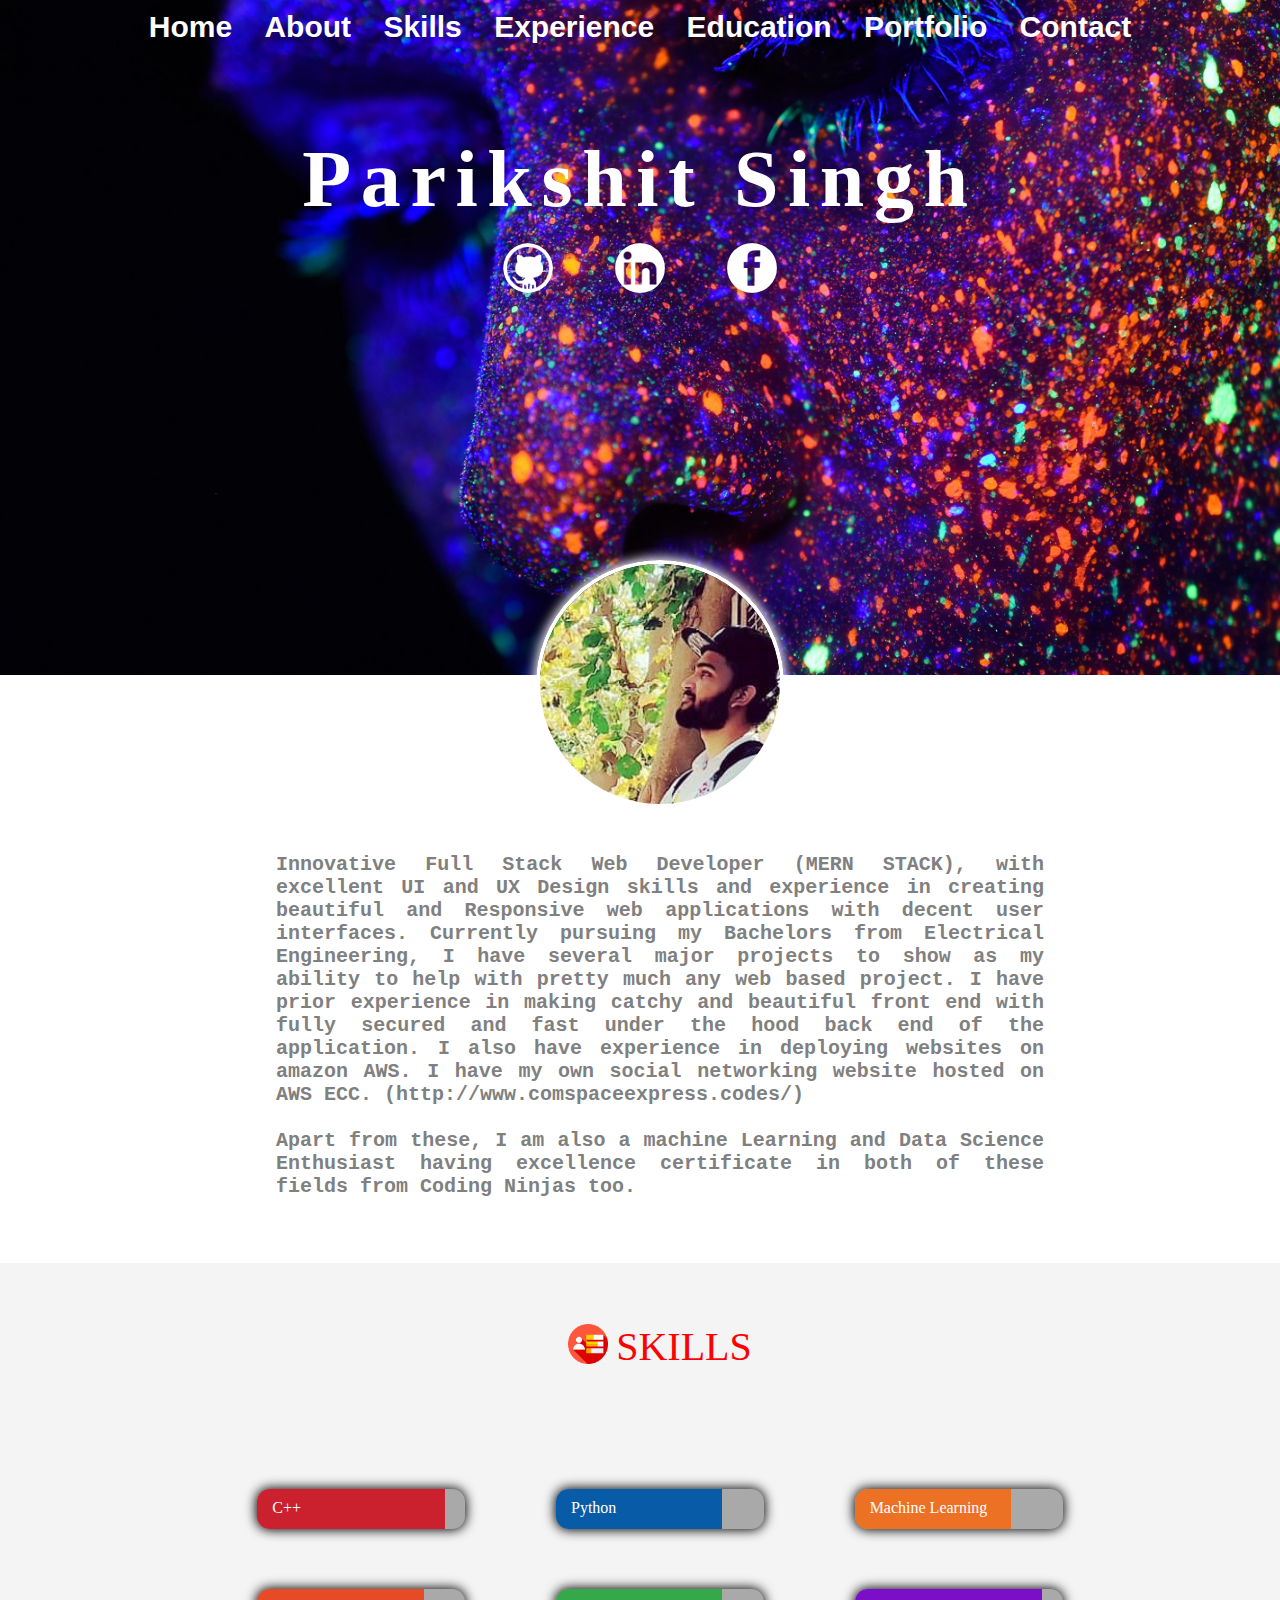
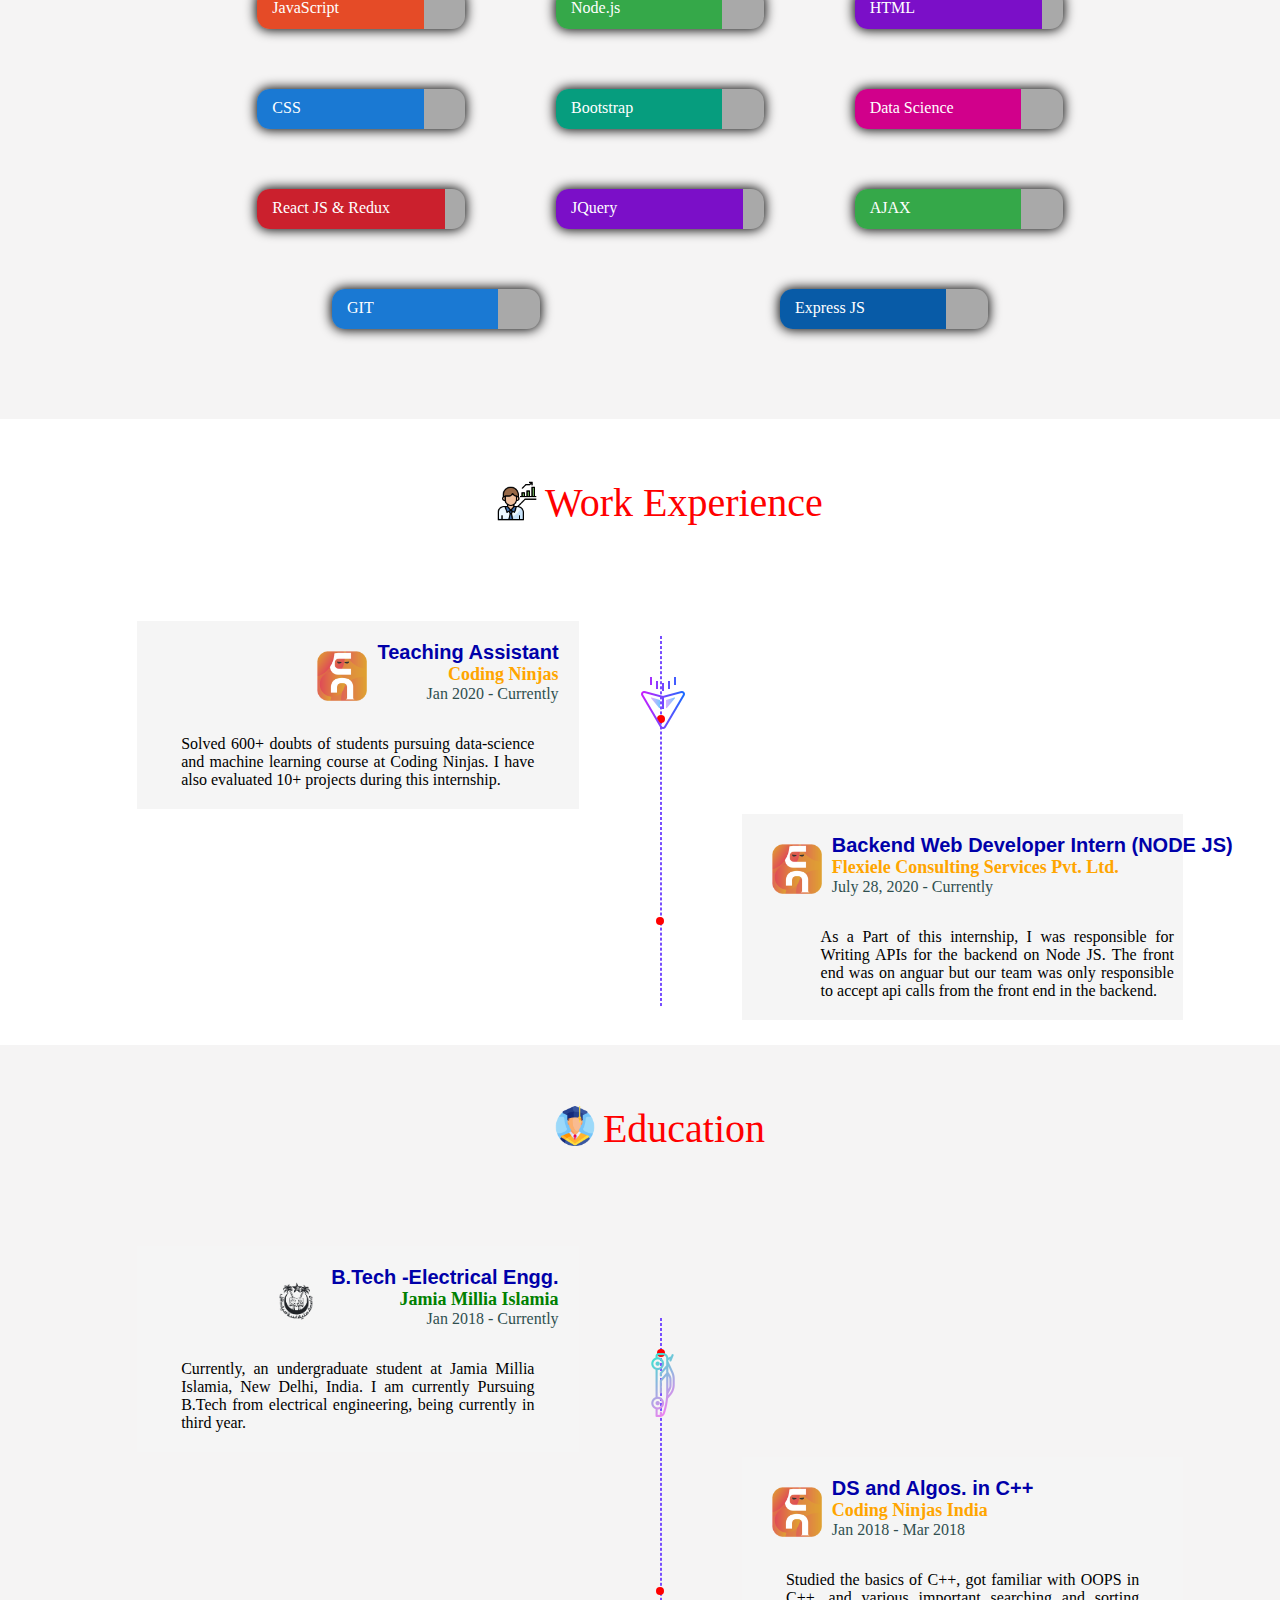
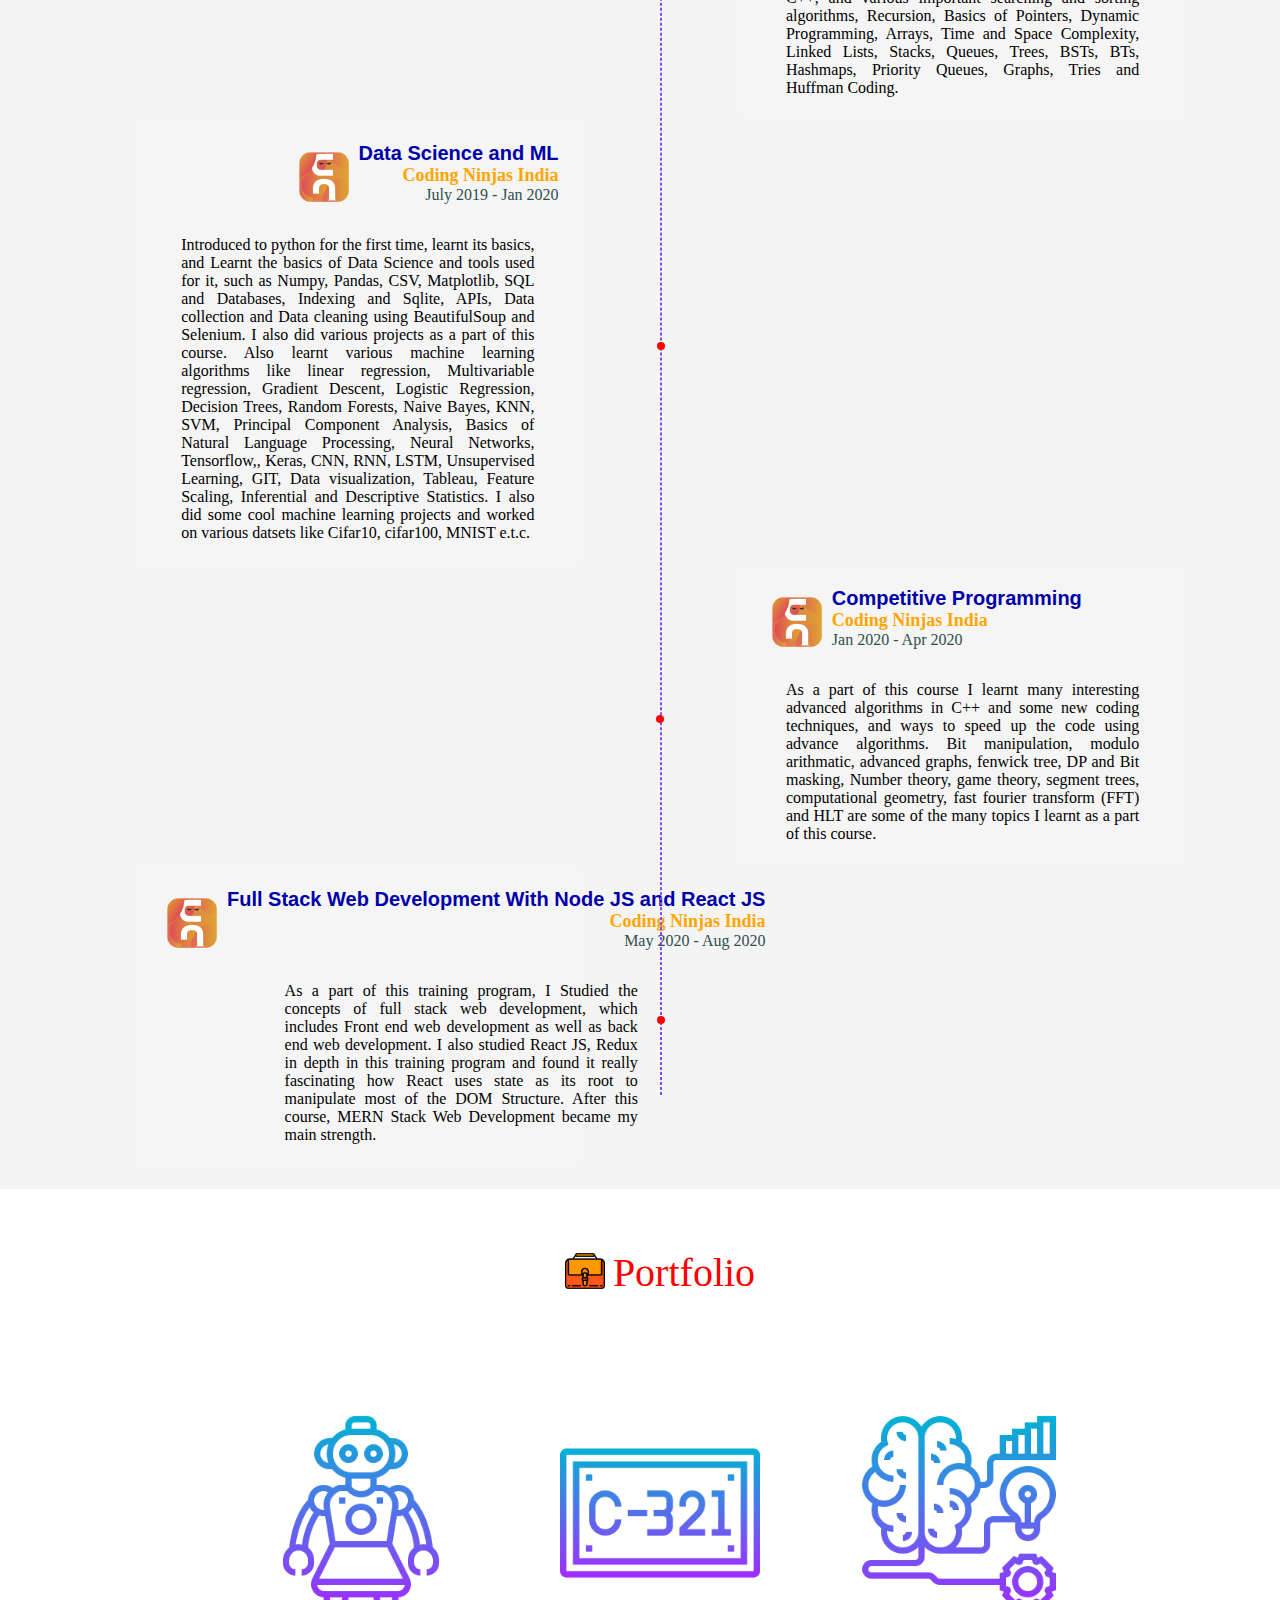
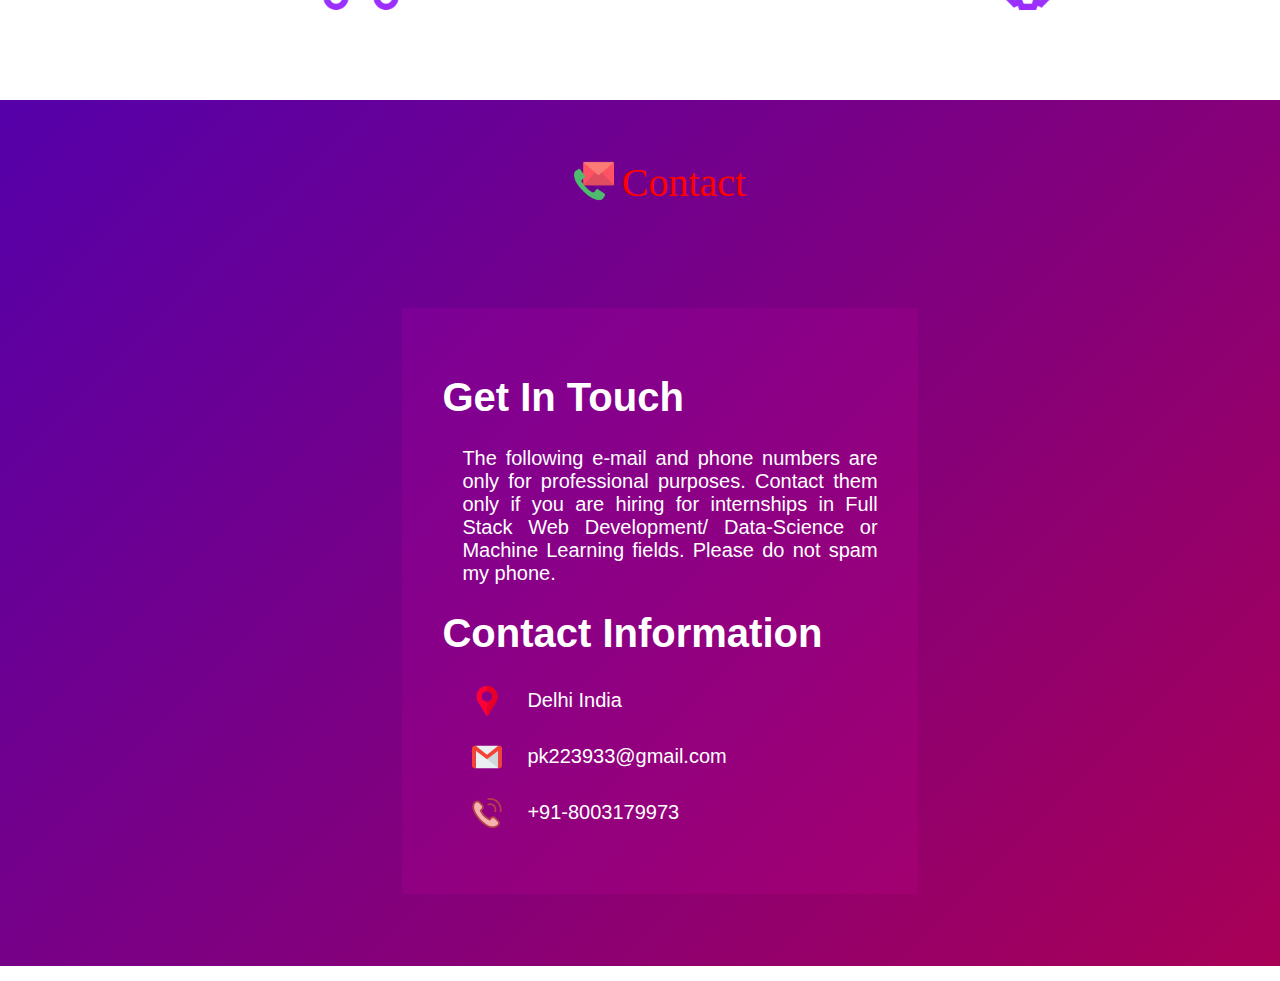
<file: index.html>
<!DOCTYPE html>
<html>

<head>
    <title>Parikshit Singh</title>
    <link rel="stylesheet" type="text/css" href="StyleSheet.css">
    <link rel="apple-touch-icon" sizes="180x180" href="media/apple-touch-icon.png">
    <link rel="icon" type="image/png" sizes="32x32" href="media/favicon-32x32.png">
    <link rel="icon" type="image/png" sizes="16x16" href="media/favicon-16x16.png">
    <link rel="manifest" href="media/site.webmanifest">
    <meta name="viewport" content="width=device-width, initial-scale=1, minimum-scale=1">
</head>

<body>
    <header id="body-header">
        <nav>
            <ul class="horizontal-list text-center">
                <li>
                    <a href="#">Home</a>
                </li>
                <li>
                    <a href="#about">About</a>
                </li>
                <li>
                    <a href="#skills">Skills</a>
                </li>
                <li>
                    <a href="#experience">Experience</a>
                </li>
                <li>
                    <a href="#education">Education</a>
                </li>
                <li>
                    <a href="#portfolio">Portfolio</a>
                </li>
                <li>
                    <a href="#contact">Contact</a>
                </li>
            </ul>
        </nav>

        <div id="name-social-container">
            <!-- div for name -->
            <div class="text-center">
                <h1 id="my-name">
                    Parikshit Singh
                </h1>
            </div>
            <!-- div for social icons -->
            <div>
                <ul class="horizontal-list text-center social-icons">
                    <li>
                        <a href="https://github.com/parikshit223933">
                            <img src="media/github.png">
                        </a>
                    </li>
                    <li>
                        <a href="https://www.linkedin.com/in/parikshit-singh-1b628b18a/">
                            <img src="media/linkedin.png">
                        </a>
                    </li>
                    <li>
                        <a href="https://www.facebook.com/parikshit.singh.31521">
                            <img src="media/facebook.png">
                        </a>
                    </li>
                </ul>
            </div>
        </div>
    </header>
    <main>
        <section id="about">
            <div id="my-image">
                <img src="media/profile_picture.jpg">
            </div>
            <p class="text-center about-text">
                Innovative Full Stack Web Developer (MERN STACK), with excellent UI and UX Design
                skills and experience in creating beautiful and Responsive web applications with decent user interfaces.
                Currently
                pursuing my Bachelors from Electrical Engineering, I have several major projects to show as
                my ability to help with pretty much any web based project. I have prior experience in making
                catchy and beautiful front end with fully secured and fast under the hood back end of the
                application. I also have experience in deploying websites on amazon AWS. I have my own
                social networking website hosted on AWS ECC. (http://www.comspaceexpress.codes/)
                <br /><br />
                Apart from
                these, I am also a machine Learning and Data Science Enthusiast having excellence certificate in both of
                these fields from Coding Ninjas too.
            </p>
        </section>
        <section id="skills" class="top-and-bottom-margin">
            <h1 class="section-heading mb75px">
                <span>
                    <img src="media/skills.png">
                </span>
                <span id="skill-heading">
                    SKILLS
                </span>
            </h1>
            <div class="skills-display">
                <!-- flexible container -->
                <div class="skill-progress">
                    <div class="ninety-percent color1" data-skill-percent="90">
                        <div class="skill-name">
                            <span>
                                C++
                            </span>
                        </div>
                    </div>
                </div>
                <div class="skill-progress">
                    <div class="eighty-percent color2" data-skill-percent="80">
                        <div class="skill-name">
                            <span>
                                Python
                            </span>
                        </div>
                    </div>
                </div>
                <div class="skill-progress">
                    <div class="seventy-five-percent color3" data-skill-percent="70">
                        <div class="skill-name">
                            <span>
                                Machine Learning
                            </span>
                        </div>
                    </div>
                </div>
                <div class="skill-progress">
                    <div class="eighty-percent color4" data-skill-percent="80">
                        <div class="skill-name">
                            <span>
                                JavaScript
                            </span>
                        </div>
                    </div>
                </div>
                <div class="skill-progress">
                    <div class="eighty-percent color5" data-skill-percent="80">
                        <div class="skill-name">
                            <span>
                                Node.js
                            </span>
                        </div>
                    </div>
                </div>
                <div class="skill-progress">
                    <div class="ninety-percent color6" data-skill-percent="90">
                        <div class="skill-name">
                            <span>
                                HTML
                            </span>
                        </div>
                    </div>
                </div>
                <div class="skill-progress">
                    <div class="eighty-percent color7" data-skill-percent="80">
                        <div class="skill-name">
                            <span>
                                CSS
                            </span>
                        </div>
                    </div>
                </div>
                <div class="skill-progress">
                    <div class="eighty-percent color8" data-skill-percent="80">
                        <div class="skill-name">
                            <span>
                                Bootstrap
                            </span>
                        </div>
                    </div>
                </div>
                <div class="skill-progress">
                    <div class="eighty-percent color9" data-skill-percent="80">
                        <div class="skill-name">
                            <span>
                                Data Science
                            </span>
                        </div>
                    </div>
                </div>
                <div class="skill-progress">
                    <div class="ninety-percent color1" data-skill-percent="90">
                        <div class="skill-name">
                            <span>
                                React JS & Redux
                            </span>
                        </div>
                    </div>
                </div>
                <div class="skill-progress">
                    <div class="ninety-percent color6" data-skill-percent="90">
                        <div class="skill-name">
                            <span>
                                JQuery
                            </span>
                        </div>
                    </div>
                </div>
                <div class="skill-progress">
                    <div class="eighty-percent color5" data-skill-percent="80">
                        <div class="skill-name">
                            <span>
                                AJAX
                            </span>
                        </div>
                    </div>
                </div>
                <div class="skill-progress">
                    <div class="eighty-percent color7" data-skill-percent="80">
                        <div class="skill-name">
                            <span>
                                GIT
                            </span>
                        </div>
                    </div>
                </div>
                <div class="skill-progress">
                    <div class="eighty-percent color2" data-skill-percent="80">
                        <div class="skill-name">
                            <span>
                                Express JS
                            </span>
                        </div>
                    </div>
                </div>
            </div>
        </section>

        <!-- experience -->
        <section id="experience" class="top-and-bottom-margin">
            <h1 class="section-heading mb75px">
                <span>
                    <img src="media/experience.png">
                </span>
                <span id="skill-heading">
                    Work Experience
                </span>
            </h1>
            <div class="timeline">
                <div class="timeline-box">
                    <div class="timeline-box-headings">
                        <span>
                            <img src="media/coding_ninjas.png">
                        </span>
                        <span>
                            <div class="timeline-box-title">
                                Teaching Assistant
                            </div>
                            <div class="timeline-box-company-name">
                                Coding Ninjas
                            </div>
                            <div class="timeline-box-duration">
                                Jan 2020 - Currently
                            </div>
                        </span>
                    </div>
                    <div class="timeline-box-description">
                        Solved 600+ doubts of students pursuing data-science and machine learning course at Coding
                        Ninjas. I have also evaluated 10+ projects during this internship.
                    </div>
                </div>
                <div class="timeline-box">
                    <div class="timeline-box-headings">
                        <span>
                            <img src="media/coding_ninjas.png">
                        </span>
                        <span>
                            <div class="timeline-box-title">
                                Backend Web Developer Intern (NODE JS)
                            </div>
                            <div class="timeline-box-company-name">
                                Flexiele Consulting Services Pvt. Ltd.
                            </div>
                            <div class="timeline-box-duration">
                                July 28, 2020 - Currently
                            </div>
                        </span>
                    </div>
                    <div class="timeline-box-description">
                        As a Part of this internship, I was responsible for Writing APIs for the backend on Node JS. The
                        front end was on anguar but our team was only responsible to accept api calls from the front end
                        in the backend.
                    </div>
                </div>
                <!-- <div class="timeline-box">
                    <div class="timeline-box-headings">
                        <span>
                            <img src="media/coding_ninjas.png">
                        </span>
                        <span>
                            <div class="timeline-box-title">
                                Teaching Assistant
                            </div>
                            <div class="timeline-box-company-name">
                                Coding Ninjas
                            </div>
                            <div class="timeline-box-duration">
                                Jan 2020 - Currently
                            </div>
                        </span>
                    </div>
                    <div class="timeline-box-description">
                        Solved 600+ doubts of students pursuing data-science and machine learning course at Coding
                        Ninjas. I have also evaluated 10+ projects during this internship.
                    </div>
                </div>
                <div class="timeline-box">
                    <div class="timeline-box-headings">
                        <span>
                            <img src="media/coding_ninjas.png">
                        </span>
                        <span>
                            <div class="timeline-box-title">
                                Teaching Assistant
                            </div>
                            <div class="timeline-box-company-name">
                                Coding Ninjas
                            </div>
                            <div class="timeline-box-duration">
                                Jan 2020 - Currently
                            </div>
                        </span>
                    </div>
                    <div class="timeline-box-description">
                        Solved 600+ doubts of students pursuing data-science and machine learning course at Coding
                        Ninjas. I have also evaluated 10+ projects during this internship.
                    </div>
                </div> -->
                <div class="timeline-divider">
                    <div class="timeline-traveller">
                        <img src="media/plane.png">
                    </div>
                </div>
            </div>
        </section>
        <!-- education -->


        <section id="education" class="top-and-bottom-margin">
            <h1 class="section-heading mb75px">
                <span>
                    <img src="media/education.png">
                </span>
                <span id="skill-heading">
                    Education
                </span>
            </h1>
            <div class="timeline">
                <div class="timeline-box">
                    <div class="timeline-box-headings">
                        <span>
                            <img src="media/jamia_logo.png">
                        </span>
                        <span>
                            <div class="timeline-box-title">
                                B.Tech -Electrical Engg.
                            </div>
                            <div class="timeline-box-company-name" style="color:green">
                                Jamia Millia Islamia
                            </div>
                            <div class="timeline-box-duration">
                                Jan 2018 - Currently
                            </div>
                        </span>
                    </div>
                    <div class="timeline-box-description">
                        Currently, an undergraduate student at Jamia Millia Islamia, New Delhi, India. I am currently
                        Pursuing B.Tech from electrical engineering, being currently in third year.
                    </div>
                </div>
                <div class="timeline-box">
                    <div class="timeline-box-headings">
                        <span>
                            <img src="media/coding_ninjas.png">
                        </span>
                        <span>
                            <div class="timeline-box-title">
                                DS and Algos. in C++
                            </div>
                            <div class="timeline-box-company-name">
                                Coding Ninjas India
                            </div>
                            <div class="timeline-box-duration">
                                Jan 2018 - Mar 2018
                            </div>
                        </span>
                    </div>
                    <div class="timeline-box-description">
                        Studied the basics of C++, got familiar with OOPS in C++, and various important searching and
                        sorting algorithms, Recursion, Basics of Pointers, Dynamic Programming, Arrays, Time and Space
                        Complexity, Linked Lists, Stacks, Queues, Trees, BSTs, BTs, Hashmaps,
                        Priority Queues, Graphs, Tries and Huffman Coding.
                    </div>
                </div>
                <div class="timeline-box">
                    <div class="timeline-box-headings">
                        <span>
                            <img src="media/coding_ninjas.png">
                        </span>
                        <span>
                            <div class="timeline-box-title">
                                Data Science and ML
                            </div>
                            <div class="timeline-box-company-name">
                                Coding Ninjas India
                            </div>
                            <div class="timeline-box-duration">
                                July 2019 - Jan 2020
                            </div>
                        </span>
                    </div>
                    <div class="timeline-box-description">
                        Introduced to python for the first time, learnt its basics, and Learnt the basics of Data
                        Science and tools used for it, such as Numpy, Pandas, CSV, Matplotlib, SQL and Databases,
                        Indexing and Sqlite, APIs, Data collection and Data cleaning using BeautifulSoup
                        and Selenium. I also did various projects as a part of this course. Also learnt various machine
                        learning algorithms like linear regression, Multivariable regression, Gradient Descent, Logistic
                        Regression, Decision Trees, Random
                        Forests, Naive Bayes, KNN, SVM, Principal Component Analysis, Basics of Natural Language
                        Processing, Neural Networks, Tensorflow,, Keras, CNN, RNN, LSTM, Unsupervised Learning, GIT,
                        Data visualization, Tableau, Feature Scaling,
                        Inferential and Descriptive Statistics. I also did some cool machine learning projects and
                        worked on various datsets like Cifar10, cifar100, MNIST e.t.c.
                    </div>
                </div>

                <div class="timeline-box">
                    <div class="timeline-box-headings">
                        <span>
                            <img src="media/coding_ninjas.png">
                        </span>
                        <span>
                            <div class="timeline-box-title">
                                Competitive Programming
                            </div>
                            <div class="timeline-box-company-name">
                                Coding Ninjas India
                            </div>
                            <div class="timeline-box-duration">
                                Jan 2020 - Apr 2020
                            </div>
                        </span>
                    </div>
                    <div class="timeline-box-description">
                        As a part of this course I learnt many interesting advanced algorithms in C++ and some new
                        coding techniques, and ways to speed up the code using advance algorithms. Bit manipulation,
                        modulo arithmatic, advanced graphs, fenwick tree, DP and Bit masking,
                        Number theory, game theory, segment trees, computational geometry, fast fourier transform (FFT)
                        and HLT are some of the many topics I learnt as a part of this course.
                    </div>
                </div>
                <div class="timeline-box">
                    <div class="timeline-box-headings">
                        <span>
                            <img src="media/coding_ninjas.png">
                        </span>
                        <span>
                            <div class="timeline-box-title">
                                Full Stack Web Development With Node JS and React JS
                            </div>
                            <div class="timeline-box-company-name">
                                Coding Ninjas India
                            </div>
                            <div class="timeline-box-duration">
                                May 2020 - Aug 2020
                            </div>
                        </span>
                    </div>
                    <div class="timeline-box-description">
                        As a part of this training program, I Studied the concepts of full stack web development, which
                        includes Front end web development as well as back end web development. I also studied React JS,
                        Redux
                        in depth in this training program and found it really fascinating how React uses state as its
                        root to manipulate most of the DOM Structure. After this course, MERN Stack Web Development
                        became my main strength.
                    </div>
                </div>
                <div class="timeline-divider">
                    <div class="timeline-traveller">
                        <img src="media/car.png" width="64px" height="64px">
                    </div>
                </div>
            </div>
        </section>

        <!-- portfolio -->

        <section id="portfolio" class="top-and-bottom-margin">
            <h1 class="section-heading mb75px">
                <span>
                    <img src="media/portfolio.png">
                </span>
                <span id="skill-heading">
                    Portfolio
                </span>
            </h1>
            <div class="portfolio-display">
                <div class="project">
                    <a href="https://github.com/parikshit223933/Selenium-instabot-project-1">
                        <img src="media/instabot project.png">
                    </a>
                </div>
                <div class="project">
                    <a
                        href="https://github.com/parikshit223933/SIH-INTERNAL-HACKATHON-PROJECT--INDIAN-NUMBER-PLATE-DETECTION">
                        <img src="media/number plate detection.png">
                    </a>
                </div>
                <div class="project">
                    <a href="https://github.com/parikshit223933/Selenium-instabot-project-2-simplified-">
                        <img src="media/instabot project 2.png">
                    </a>
                </div>
            </div>

        </section>

        <!-- contact section -->

        <section id="contact">
            <h1 class="section-heading mb75px">
                <span>
                    <img src="media/contact.png">
                </span>
                <span id="skill-heading">
                    Contact
                </span>
            </h1>

            <div class="contact-content">
                <!-- <div class="contact-block">
                    <form id="contact-form">
                        <div>
                            <input type="text" name="name" placeholder="Your Name" required>
                        </div>
                        <div>
                            <input type="text" name="email" placeholder="Your Email" required>
                        </div>
                        <div>
                            <input type="text" name="message" placeholder="Message" required>
                        </div>
                        <div style="width:40%;">
                            <button id="send_message">Send Message</button>
                        </div>
                    </form>
                </div> -->
                <div class="contact-block">
                    <div>
                        <h1 style="font-family: sans-serif;">
                            Get In Touch
                        </h1>
                    </div>
                    <div>
                        <p>
                            The following e-mail and phone numbers are only for professional purposes. Contact them only
                            if you are hiring for internships in Full Stack Web Development/ Data-Science or Machine
                            Learning fields. Please do not spam my phone.
                        </p>
                    </div>
                    <div>
                        <h1 style="font-family: sans-serif;">
                            Contact Information
                        </h1>
                    </div>
                    <div id="my-info">
                        <span>
                            <img src="media/location.svg" width="30px" height="30px">
                        </span>
                        <span>
                            Delhi India
                        </span>
                    </div>
                    <div id="my-info">
                        <span>
                            <img src="media/gmail.svg" width="30px" height="30px">
                        </span>
                        <span>
                            pk223933@gmail.com
                        </span>
                    </div>
                    <div id="my-info">
                        <span>
                            <img src="media/call.svg" width="30px" height="30px">
                        </span>
                        <span>
                            +91-8003179973
                        </span>
                    </div>
                </div>
            </div>
        </section>



    </main>
    <script type="text/javascript" src="script.js"></script>
</body>

</html>
</file>
<file: StyleSheet.css>
body
{
    margin:0px;
}/* to remove all the resedual margins */
#body-header
{
    background-image: url("media/cover3.jpg");
    height:75vh;
    background-size:cover;
    background-position:top;
    background-attachment: fixed;
}
.horizontal-list
{
    list-style:none;
    padding-left:0px;
    margin:0px;
    padding-top:10px;
    font-weight: 900;
    font-size: 30px;
    font-family: sans-serif;
}
.horizontal-list li
{
    display:inline-block;
    margin:0px 12px 0px 12px;
}
.horizontal-list li a
{
    color:white;
    text-decoration:none;
    transition:color 0.2s;
}
.horizontal-list li a:hover
{
    color:orangered;
}
.text-center
{
    text-align: center;
}
#name-social-container
{
    margin-top:10vh;
}
#my-name
{
    font-size:5rem;
    letter-spacing: 0.6rem;
    color:white;
    font-weight:900;
    margin-bottom:0.5rem;
}
.social-icons li a img
{
    height:50px;
    width:50px;
    margin:0px 15px 0px 15px;
    border-radius: 50%;
    transition: box-shadow 0.25s;
}
.social-icons li a img:hover
{
    box-shadow:0px 0px 24px 5px white;
}
#about
{
    height:auto;
    width:100%;
    position:relative;
}
#my-image/* this is the div */
{
    height:15rem;
    width:15rem;
    margin:auto;
    margin-top:-15vh;
    border: 4px solid white;
    border-radius:50%;
    box-shadow: 0px 0px 12px 2px white;
}
#my-image img
{
    height:100%;
    width:100%;
    border-radius: 50%;
    /* these height and width are written in percentages, and percentage is a relative unit. so both of them will be 100% of their parent */
}
.about-text
{
    margin:5vh 20vw 5vh 20vw;
    font-family:monospace;
    font-weight:900;
    color:grey;
    font-size:20px;
    text-align: justify;
}
section
{
    width:100%;
    height:auto;
    display:flex;
    flex-direction: column;
    align-items:center;/* works along cross axis */
    padding:20px;
}
section:nth-child(2n)
{
    background-color:rgb(245, 244, 244);
}
section:nth-child(2n+1)
{
    background-color: white;
}
.section-heading
{
    width:auto;
    padding:20px 10px 10px;
    font-weight: 400;
}
.section-heading span
{
    font-size: 40px;
    color:red;
    display:inline-block;
}
.section-heading span img
{
    width:40px;
    height:40px;/* to adjust skills image size */
}
/* skills */
#skill-heading
{
    position:relative;
    bottom:0.3rem;
}
.mb75px
{
    margin-bottom:75px;
}
.skills-display
{
    width:70%;
    height:inherit;
    /* height:100px;
    border:2px solid black; */
    display:flex;
    flex-wrap:wrap;
    justify-content:space-around;
    align-items: center;
    padding-bottom:40px;
}
.color1
{
    background-color: #cb202d;
}
.color2
{
    background-color: #085ba7;
}
.color3
{
    background-color: #ed7125;
}
.color4
{
    background-color: #e54b27;
}
.color5
{
    background-color: #35a849;
}
.color6
{
    background-color: #7b0fc8;
}
.color7
{
    background-color: #1a79d3;
}
.color8
{
    background-color: #069d7e;
}
.color9
{
    background-color: #d1008b;
}
.skill-progress
{
    width:13rem;
    background-color:darkgrey;
    height:2.5rem;
    border-radius: 0.8rem;
    box-shadow: 0px 0px 12px 1px black;
    margin:30px;
}
/* percentage-classes */
.eighty-five-percent
{
    width:85%;
    height:inherit;
    border-radius:0.8rem 0rem 0rem 0.8rem;
}
.ninety-percent
{
    width:90%;
    height:inherit;
    border-radius:0.8rem 0rem 0rem 0.8rem;
}
.eighty-percent
{
    width:80%;
    height:inherit;
    border-radius:0.8rem 0rem 0rem 0.8rem;
}
.seventy-five-percent
{
    width:75%;
    height:inherit;
    border-radius:0.8rem 0rem 0rem 0.8rem;
}
.skill-name
{
    color:white;
    padding-left:15px;
    padding-top:10px;
}
/* timeline */
.timeline-divider
{
    position:absolute;
    height:90%;
    width:0%;
    border:1px dashed #784eff;
    top:5%;
    left:50%;
}
.timeline-traveller
{
    position:sticky;
    top:20%;
    transform:rotate(90deg);
    z-index:2;
}
.timeline
{
    position: relative;
    width: 75%;
}
.timeline-box
{
    position:relative;
    width:46%;
    min-height:150px;
    background-color: rgb(245, 245, 245);
    margin:5px;
    left:-5%;
    display:flex;
    flex-direction: column;
    flex-wrap: wrap;
    overflow-wrap: break-word;
    min-width: 300px;
}
.timeline-box:nth-child(2n+1)::after
{
    content:'';
    border-radius:50%;
    position:absolute;
    top:50%;
    right:-19.5%;
    width:0.5rem;
    height:0.5rem;
    background-color:red;
    z-index: 1;
}
.timeline-box:nth-child(2n)::after
{
    content:'';
    border-radius:50%;
    position:absolute;
    top:50%;
    left:-19.5%;
    width:0.5rem;
    height:0.5rem;
    background-color:red;
    z-index:1;
}
.timeline-box:nth-child(2n+1)
{
    align-items: flex-end;
}
.timeline-box:nth-child(2n)
{
    left:58%;
}
.timeline-box:nth-child(2n+1) .timeline-box-headings span:nth-child(2)
{
    display:flex;
    flex-direction:column;
    align-items:flex-end;
}
.timeline-box:nth-child(2n) .timeline-box-headings span:nth-child(2)
{
    display:flex;
    flex-direction:column;
    align-items:flex-start;
}
.timeline-box-headings span img
{
    height:50px;
    width:50px;
    margin:10px;
}
.timeline-box-title
{
    color:#0000a9;
    font-weight: 900;
    font-size:20px;
    font-family: sans-serif;
    width:max-content;
}
.timeline-box-headings
{
    display:flex;
    flex-direction: row;
}
.timeline-box-title:nth-child(2n+1)
{
    text-align: left;
}
.timeline-box-title:nth-child(2n)
{
    text-align: right;
}
/* .timeline-box:nth-child(2n+1) .timeline-box-headings span:nth-child(2)
{
    position:relative;
    align-items:flex-end;
    flex-wrap: wrap;
    margin: 13px;
}
.timeline-box:nth-child(2n) .timeline-box-headings span:nth-child(2)
{
    position:relative;
    align-items:flex-start;
} */
.timeline-box-company-name
{
    color:orange;
    font-size: large;
    font-family:comic sans ms;
    font-weight:bold;
}
.timeline-box-duration
{
    color:darkslategrey;
}
.timeline-box-headings
{
    margin:20px;
}

.timeline-box-description
{
    margin:auto auto 20px;
    width:80%;
    text-align: justify;
    justify-content: center;
}



/* portfolio */
.portfolio-display
{
    width:70%;
    height:inherit;
    /* height:100px;
    border:2px solid black; */
    display:flex;
    flex-wrap:wrap;
    justify-content:space-around;
    align-items: center;
    padding-bottom:40px;
}
.project
{
    width:200px;
    height:200px;
    /* border:2px solid black; */
    margin:3% 5%;
}
.project a img
{
    position:relative;
    width:100%;
    height:100%;
    transition:all 0.1s;
}
.project a img:hover
{
    width:120%;
    height:120%;
    justify-items: center;
}

/* contact section */

#contact
{
    background:linear-gradient(-45deg, red -100%, blue 200%)
}
.contact-content
{
    width:85%;
    height:inherit;
    /* height:100px;
    border:2px solid black; */
    display:flex;
    flex-wrap:wrap;
    justify-content:space-around;
    align-items: center;
    padding-bottom:40px;
    flex-direction:row;
}
.contact-block
{
    height:auto;
    width:40%;
    background-color: rgba(255, 0, 191, 0.1);
    min-width:170px;
    margin:12px
}
#contact-form
{
    display:flex;
    flex-direction:column;
    justify-content: center;
    align-items: center;
}
#contact-form div
{
    margin:5%;
    width:67%
}
#contact-form div input
{
    background-color: rgba(0, 0, 0, 0);
    border-width:0px 0px 2px 0px;
    border-color: white;
    width:100%;
    font-size: 20px;
    color:white;
}
/* send message button */
#send_message
{
    background-color: rgba(0, 0, 0, 0);
    border-width: 4px solid white;
    color:white;
    border-style: double;
    width:100%;
    height:100%;
    font-size:20px;
    font-family:sans-serif;
}


/* second block in contact section */
.contact-block
{
    color:white;
    font-size:20px;
    padding:40px;
}
.contact-block div span img
{
    margin-bottom:-9px;
}
.contact-block div p
{
    text-align:justify;
    margin-left:20px;
    font-family: sans-serif;
}
#my-info
{
    margin:30px;
}
#my-info span:nth-child(2)
{
    margin-left:20px;
    font-family:sans-serif;
}
</file>
